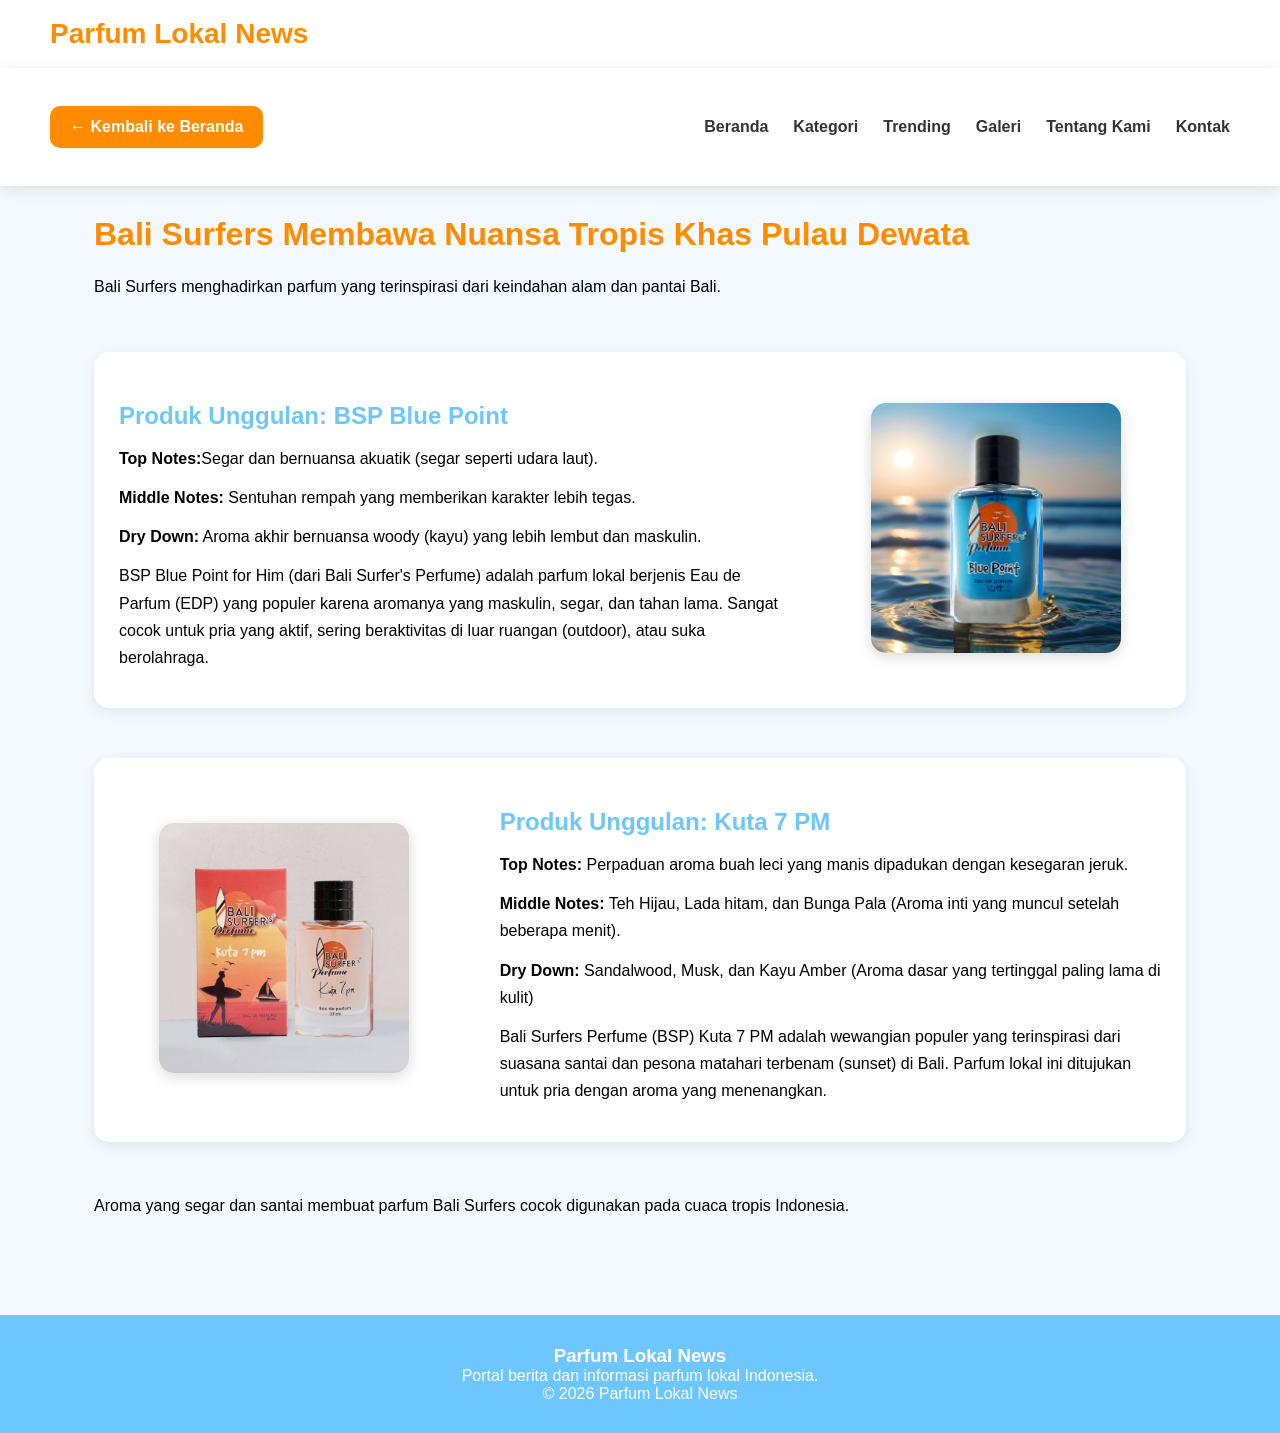
<file: balisurfers.html>
<!DOCTYPE html>
<html lang="id">

<head>
    <meta charset="UTF-8">
    <title>Bali Surfers</title>
    <link rel="stylesheet" href="../style.css">
</head>

<body>

    <nav>
        <div class="logo">Parfum Lokal News</div>
    </nav>
    <nav>
        <a href="../index.html" class="back-btn">
            ← Kembali ke Beranda
        </a>
        <ul>
            <li><a href="../index.html">Beranda</a></li>
            <li><a href="../kategori.html">Kategori</a></li>
            <li><a href="../trending.html">Trending</a></li>
            <li><a href="../galeri.html">Galeri</a></li>
            <li><a href="../tentangkami.html">Tentang Kami</a></li>
            <li><a href="../kontak.html">Kontak</a></li>
        </ul>
    </nav>
    <div class="container">

        <h1 class="page-title">
            Bali Surfers Membawa Nuansa Tropis Khas Pulau Dewata
        </h1>


        <p>
            Bali Surfers menghadirkan parfum yang terinspirasi dari keindahan alam dan pantai Bali.
        </p>

        <div class="produk">

            <div class="produk-text">
                <h2>Produk Unggulan: BSP Blue Point</h2>

                <p><b>Top Notes:</b>Segar dan bernuansa akuatik (segar seperti udara laut).</p>

                <p><b>Middle Notes:</b> Sentuhan rempah yang memberikan karakter lebih tegas.</p>

                <p><b>Dry Down:</b> Aroma akhir bernuansa woody (kayu) yang lebih lembut dan maskulin.</p>

                <p>
                    BSP Blue Point for Him (dari Bali Surfer's Perfume) adalah parfum lokal berjenis Eau de Parfum (EDP)
                    yang populer karena aromanya yang maskulin, segar, dan tahan lama. Sangat cocok untuk pria yang
                    aktif, sering beraktivitas di luar ruangan (outdoor), atau suka berolahraga.
                </p>
            </div>

            <div class="produk-image">
                <img src="bsp blue point for him.jpg" alt="">
            </div>

        </div>

        <div class="produk reverse">

            <div class="produk-text">
                <h2>Produk Unggulan: Kuta 7 PM</h2>

                <p><b>Top Notes:</b> Perpaduan aroma buah leci yang manis dipadukan dengan kesegaran jeruk.</p>

                <p><b>Middle Notes:</b> Teh Hijau, Lada hitam, dan Bunga Pala (Aroma inti yang muncul setelah beberapa
                    menit).</p>

                <p><b>Dry Down:</b> Sandalwood, Musk, dan Kayu Amber (Aroma dasar yang tertinggal paling lama di kulit)
                </p>

                <p>
                    Bali Surfers Perfume (BSP) Kuta 7 PM adalah wewangian populer yang terinspirasi dari suasana santai
                    dan pesona matahari terbenam (sunset) di Bali. Parfum lokal ini ditujukan untuk pria dengan aroma
                    yang menenangkan.
                </p>
            </div>

            <div class="produk-image">
                <img src="Mist- Bali Surfers Perfume - Kuta 7 Pm 37 Ml Eau De Parfum.jpg" alt="">
            </div>

        </div>

        <p>
            Aroma yang segar dan santai membuat parfum Bali Surfers cocok digunakan pada cuaca tropis Indonesia.
        </p>

    </div>
    <footer>
        <h3>Parfum Lokal News</h3>

        <p>
            Portal berita dan informasi parfum lokal Indonesia.
        </p>

        <p>
            © 2026 Parfum Lokal News
        </p>
    </footer>
</body>

</html>
</file>
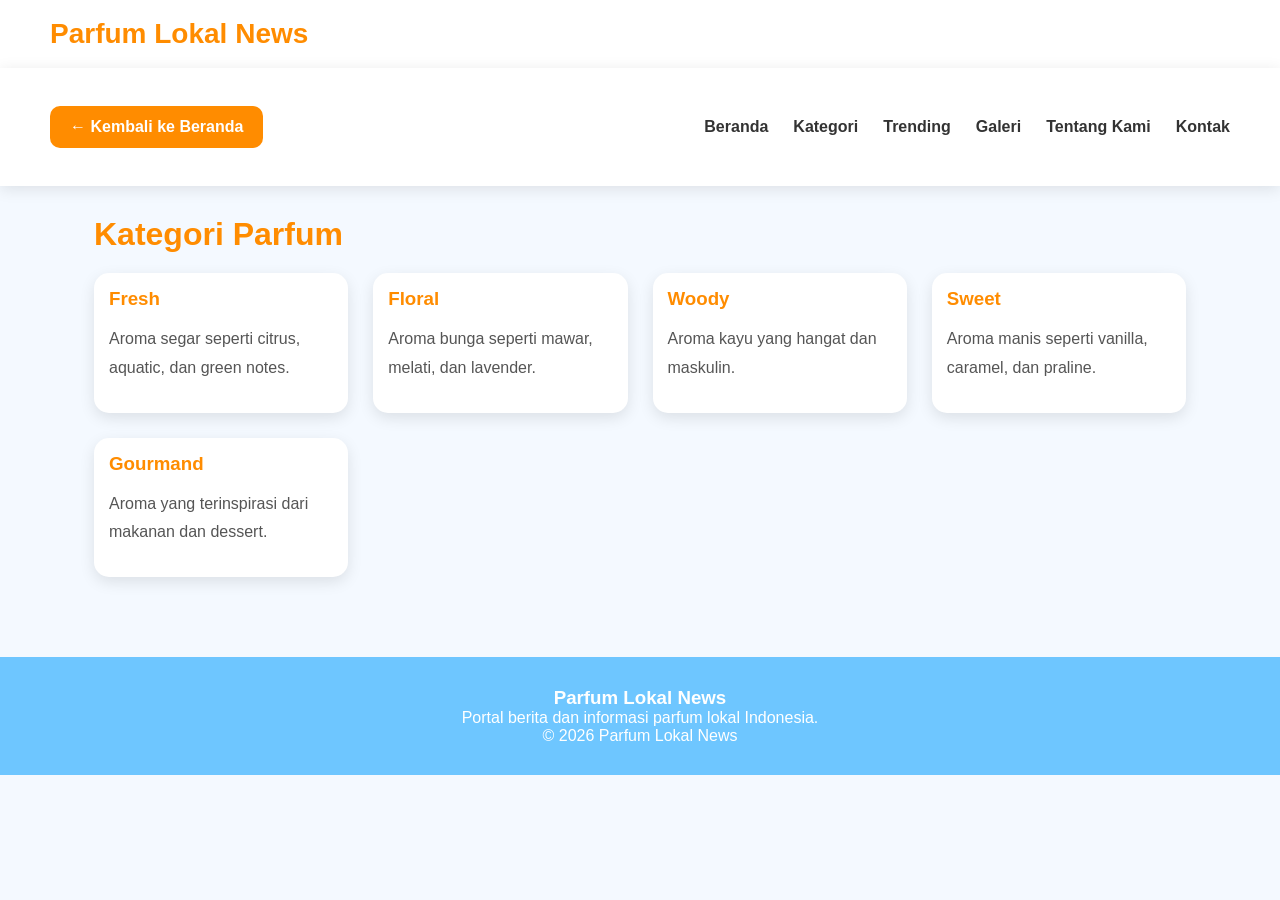
<file: kategori.html>
<!DOCTYPE html>
<html lang="id">
<head>
<meta charset="UTF-8">
<title>Kategori Parfum</title>
<link rel="stylesheet" href="style.css">
</head>
<body>

<nav>
<div class="logo">Parfum Lokal News</div>
</nav>
<nav>
    <a href="index.html" class="back-btn">
← Kembali ke Beranda
</a>
    <ul>
        <li><a href="index.html">Beranda</a></li>
        <li><a href="kategori.html">Kategori</a></li>
        <li><a href="trending.html">Trending</a></li>
        <li><a href="galeri.html">Galeri</a></li>
        <li><a href="tentangkami.html">Tentang Kami</a></li>
        <li><a href="kontak.html">Kontak</a></li>
    </ul>
</nav>
<div class="container">

<h1 class="page-title">Kategori Parfum</h1>

<div class="cards">

<div class="card">
<div class="content">
<h3>Fresh</h3>
<p>Aroma segar seperti citrus, aquatic, dan green notes.</p>
</div>
</div>

<div class="card">
<div class="content">
<h3>Floral</h3>
<p>Aroma bunga seperti mawar, melati, dan lavender.</p>
</div>
</div>

<div class="card">
<div class="content">
<h3>Woody</h3>
<p>Aroma kayu yang hangat dan maskulin.</p>
</div>
</div>

<div class="card">
<div class="content">
<h3>Sweet</h3>
<p>Aroma manis seperti vanilla, caramel, dan praline.</p>
</div>
</div>

<div class="card">
<div class="content">
<h3>Gourmand</h3>
<p>Aroma yang terinspirasi dari makanan dan dessert.</p>
</div>
</div>

</div>

</div>
</body>
<footer>
    <h3>Parfum Lokal News</h3>

    <p>
        Portal berita dan informasi parfum lokal Indonesia.
    </p>

    <p>
        © 2026 Parfum Lokal News
    </p>
</footer>
</html>
</file>
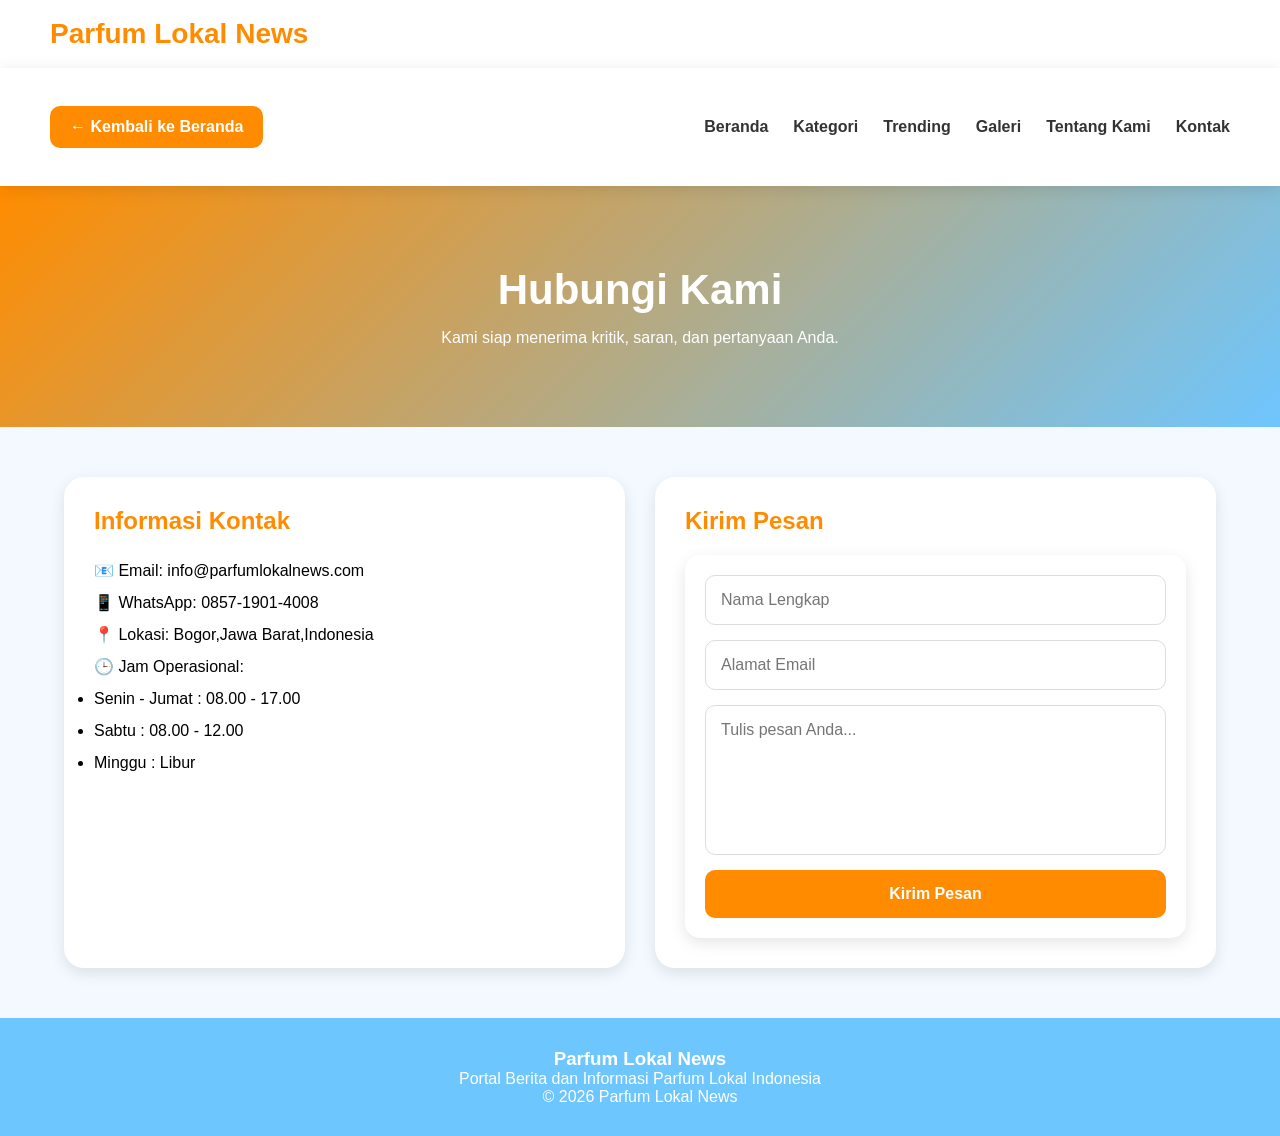
<file: kontak.html>
<!DOCTYPE html>
<html lang="id">
<head>
<meta charset="UTF-8">
<meta name="viewport" content="width=device-width, initial-scale=1.0">
<title>Kontak</title>
<link rel="stylesheet" href="style.css">
</head>
<body>

<nav>
<div class="logo">Parfum Lokal News</div>
</nav>
<nav>
    <a href="index.html" class="back-btn">
← Kembali ke Beranda
</a>
    <ul>
        <li><a href="index.html">Beranda</a></li>
        <li><a href="kategori.html">Kategori</a></li>
        <li><a href="trending.html">Trending</a></li>
        <li><a href="galeri.html">Galeri</a></li>
        <li><a href="tentangkami.html">Tentang Kami</a></li>
        <li><a href="kontak.html">Kontak</a></li>
    </ul>
</nav>

<section class="hero">
    <h1>Hubungi Kami</h1>
    <p>Kami siap menerima kritik, saran, dan pertanyaan Anda.</p>
</section>

<div class="contact-container">

    <div class="contact-info">

        <h2>Informasi Kontak</h2>

        <p>📧 Email: info@parfumlokalnews.com</p>

        <p>📱 WhatsApp: 0857-1901-4008</p>

        <p>📍 Lokasi: Bogor,Jawa Barat,Indonesia</p>

        <p>🕒 Jam Operasional:</p>

        <ul>
            <li>Senin - Jumat : 08.00 - 17.00</li>
            <li>Sabtu : 08.00 - 12.00</li>
            <li>Minggu : Libur</li>
        </ul>

    </div>

    <div class="contact-form">

        <h2>Kirim Pesan</h2>

        <form id="contactForm">

            <input type="text"
            placeholder="Nama Lengkap"
            required>

            <input type="email"
            placeholder="Alamat Email"
            required>

            <textarea
            placeholder="Tulis pesan Anda..."
            required></textarea>

            <button type="submit">
                Kirim Pesan
            </button>

        </form>

    </div>

</div>

<footer>

<h3>Parfum Lokal News</h3>

<p>
Portal Berita dan Informasi Parfum Lokal Indonesia
</p>

<p>
© 2026 Parfum Lokal News
</p>

</footer>

<script>

document.getElementById("contactForm")
.addEventListener("submit", function(e){

e.preventDefault();

alert(
"Terima kasih! Pesan Anda berhasil dikirim."
);

this.reset();

});

</script>

</body>
</html>
</file>
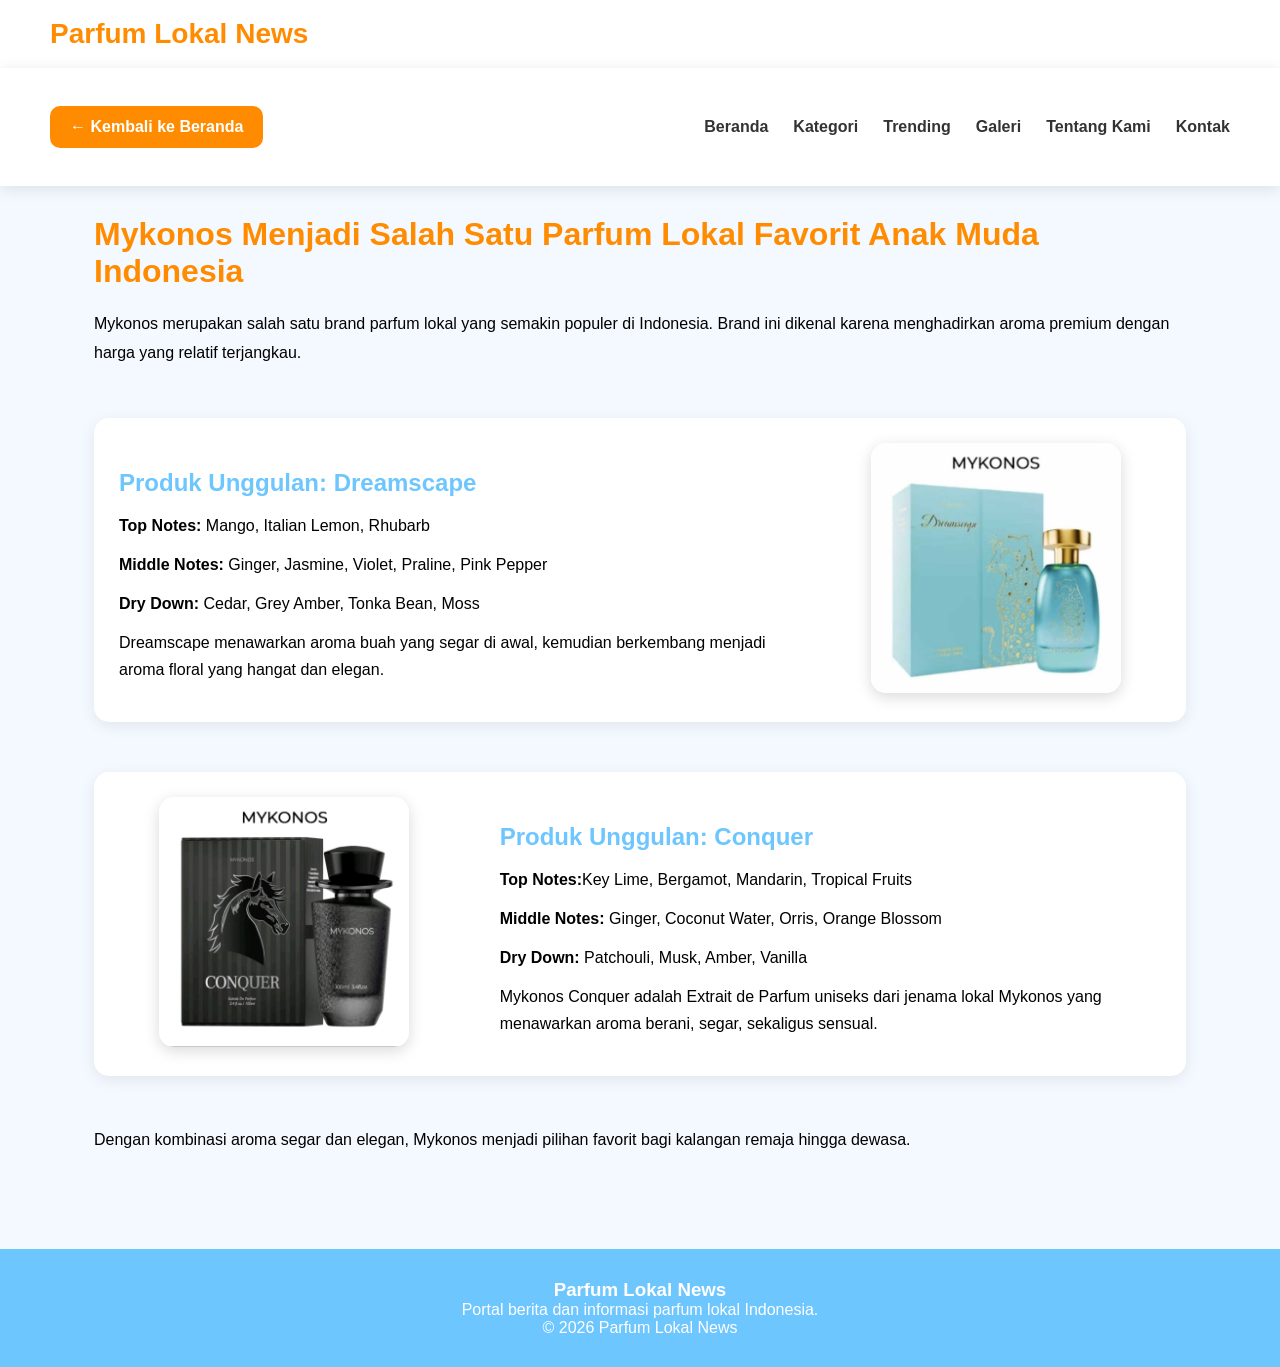
<file: mykonos.html>
<!DOCTYPE html>
<html lang="id">

<head>
    <meta charset="UTF-8">
    <meta name="viewport" content="width=device-width, initial-scale=1.0">
    <title>Mykonos</title>
    <link rel="stylesheet" href="../style.css">
</head>

<body>

    <nav>
        <div class="logo">Parfum Lokal News</div>
    </nav>
    <nav>
        <a href="../index.html" class="back-btn">
            ← Kembali ke Beranda
        </a>

        <ul>
            <li><a href="../index.html">Beranda</a></li>
            <li><a href="../kategori.html">Kategori</a></li>
            <li><a href="../trending.html">Trending</a></li>
            <li><a href="../galeri.html">Galeri</a></li>
            <li><a href="../tentangkami.html">Tentang Kami</a></li>
            <li><a href="../kontak.html">Kontak</a></li>
        </ul>
    </nav>
    <div class="container">

        <h1 class="page-title">
            Mykonos Menjadi Salah Satu Parfum Lokal Favorit Anak Muda Indonesia
        </h1>



        <p>
            Mykonos merupakan salah satu brand parfum lokal yang semakin populer di Indonesia.
            Brand ini dikenal karena menghadirkan aroma premium dengan harga yang relatif terjangkau.
        </p>

        <div class="produk">

            <div class="produk-text">
                <h2>Produk Unggulan: Dreamscape</h2>

                <p><b>Top Notes:</b> Mango, Italian Lemon, Rhubarb</p>

                <p><b>Middle Notes:</b> Ginger, Jasmine, Violet, Praline, Pink Pepper</p>

                <p><b>Dry Down:</b> Cedar, Grey Amber, Tonka Bean, Moss</p>

                <p>
                    Dreamscape menawarkan aroma buah yang segar di awal,
                    kemudian berkembang menjadi aroma floral yang hangat dan elegan.
                </p>
            </div>

            <div class="produk-image">
                <img src="mkonos dreamscape.jpg" alt="Dreamscape">
            </div>

        </div>
        <div class="produk reverse">

            <div class="produk-text">
                <h2>Produk Unggulan: Conquer</h2>

                <p><b>Top Notes:</b>Key Lime, Bergamot, Mandarin, Tropical Fruits</p>

                <p><b>Middle Notes:</b> Ginger, Coconut Water, Orris, Orange Blossom</p>

                <p><b>Dry Down:</b> Patchouli, Musk, Amber, Vanilla</p>

                <p>
                    Mykonos Conquer adalah Extrait de Parfum uniseks dari jenama lokal Mykonos yang menawarkan aroma
                    berani, segar, sekaligus sensual. 
                </p>
            </div>

            <div class="produk-image">
                <img src="mykonos conquer.jpg" alt="">
            </div>

        </div>

        <p>
            Dengan kombinasi aroma segar dan elegan, Mykonos menjadi pilihan favorit bagi kalangan remaja hingga dewasa.
        </p>

    </div>
    <footer>
        <h3>Parfum Lokal News</h3>

        <p>
            Portal berita dan informasi parfum lokal Indonesia.
        </p>

        <p>
            © 2026 Parfum Lokal News
        </p>
    </footer>
</body>

</html>
</file>
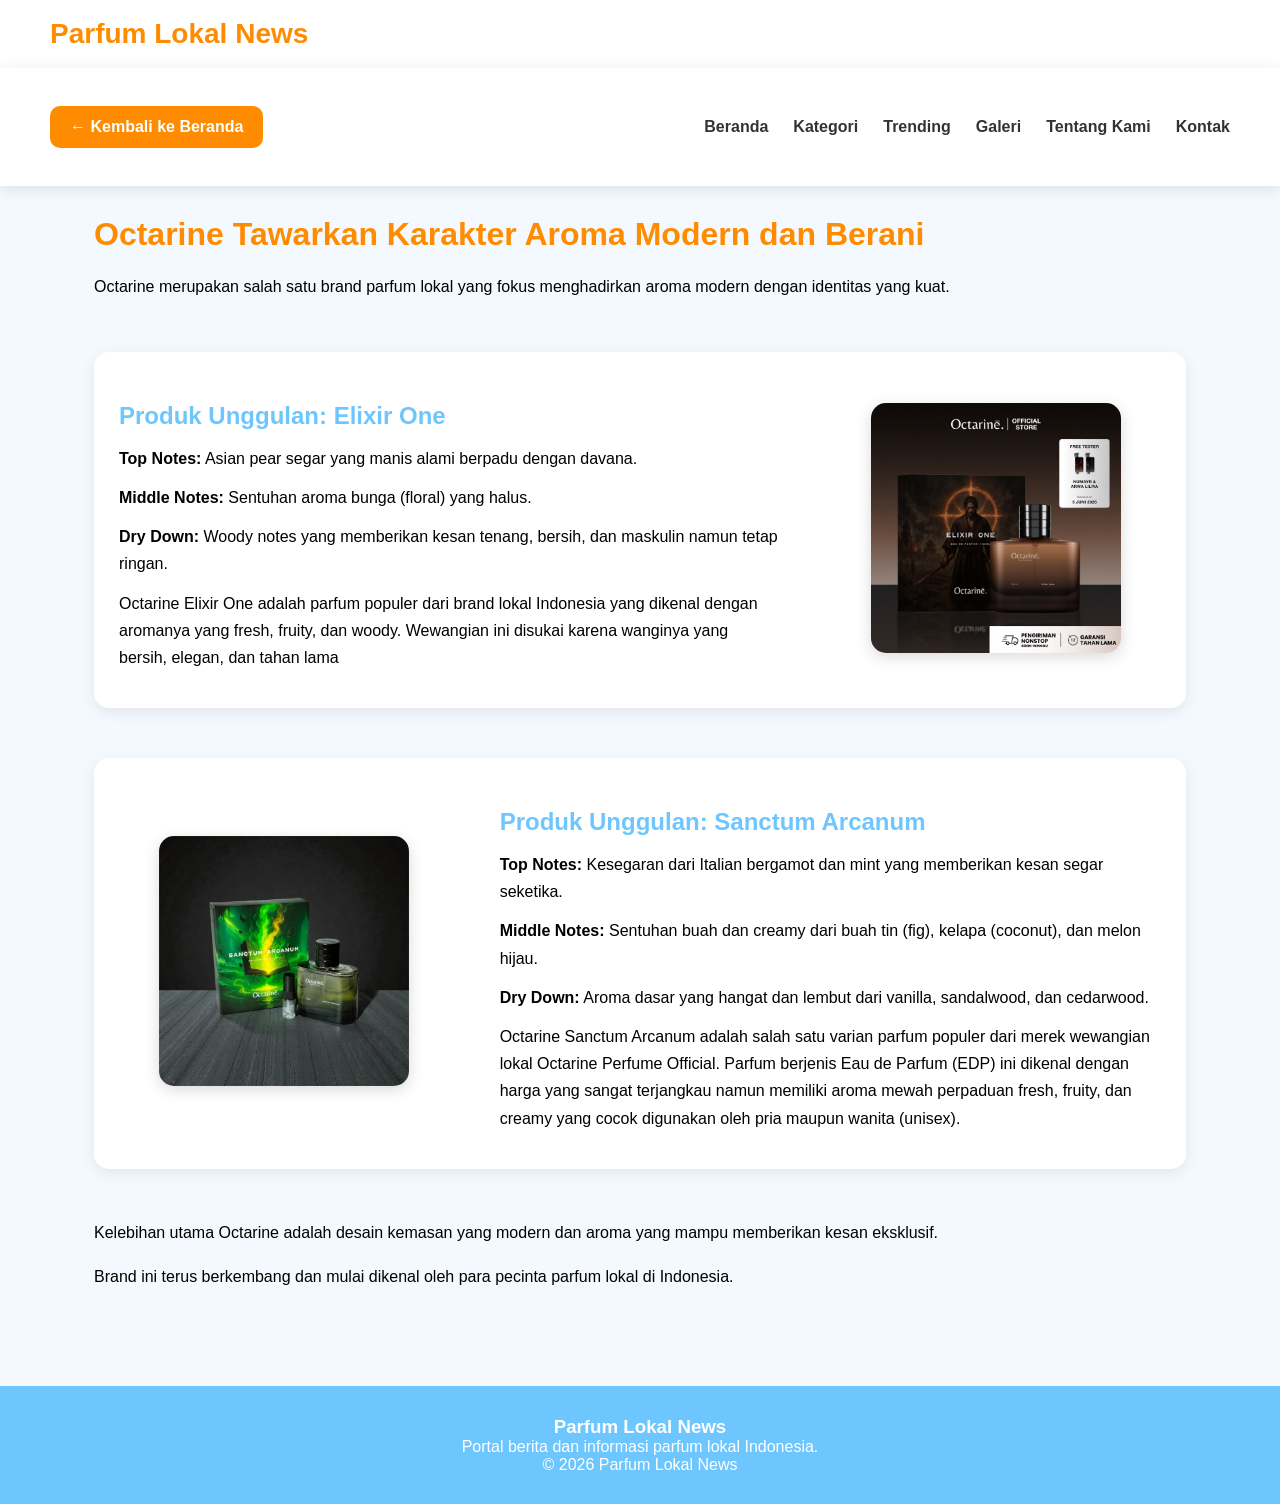
<file: octarine.html>
<!DOCTYPE html>
<html lang="id">

<head>
    <meta charset="UTF-8">
    <title>Octarine</title>
    <link rel="stylesheet" href="../style.css">
</head>

<body>

    <nav>
        <div class="logo">Parfum Lokal News</div>
    </nav>
    <nav>
        <a href="../index.html" class="back-btn">
            ← Kembali ke Beranda
        </a>

        <ul>
            <li><a href="../index.html">Beranda</a></li>
            <li><a href="../kategori.html">Kategori</a></li>
            <li><a href="../trending.html">Trending</a></li>
            <li><a href="../galeri.html">Galeri</a></li>
            <li><a href="../tentangkami.html">Tentang Kami</a></li>
            <li><a href="../kontak.html">Kontak</a></li>
        </ul>
    </nav>
    <div class="container">

        <h1 class="page-title">
            Octarine Tawarkan Karakter Aroma Modern dan Berani
        </h1>



        <p>
            Octarine merupakan salah satu brand parfum lokal yang fokus menghadirkan aroma modern dengan identitas yang
            kuat.
        </p>

        <div class="produk">

            <div class="produk-text">
                <h2>Produk Unggulan: Elixir One</h2>

                <p><b>Top Notes:</b> Asian pear segar yang manis alami berpadu dengan davana.</p>

                <p><b>Middle Notes:</b> Sentuhan aroma bunga (floral) yang halus.</p>

                <p><b>Dry Down:</b> Woody notes yang memberikan kesan tenang, bersih, dan maskulin namun tetap ringan.
                </p>

                <p>
                    Octarine Elixir One adalah parfum populer dari brand lokal Indonesia yang dikenal dengan aromanya
                    yang fresh, fruity, dan woody. Wewangian ini disukai karena wanginya yang bersih, elegan, dan tahan
                    lama
                </p>
            </div>

            <div class="produk-image">
                <img src="Octarine - Elixir One Aroma Fresh Fruity Woody _ Parfum Perfume Minyak Wangi Pria Wanita Tahan Lama.jpg"
                    alt="">
            </div>

        </div>

        <div class="produk reverse">

            <div class="produk-text">
                <h2>Produk Unggulan: Sanctum Arcanum</h2>

                <p><b>Top Notes:</b> Kesegaran dari Italian bergamot dan mint yang memberikan kesan segar seketika.</p>

                <p><b>Middle Notes:</b> Sentuhan buah dan creamy dari buah tin (fig), kelapa (coconut), dan melon hijau.
                </p>

                <p><b>Dry Down:</b> Aroma dasar yang hangat dan lembut dari vanilla, sandalwood, dan cedarwood.</p>

                <p>
                    Octarine Sanctum Arcanum adalah salah satu varian parfum populer dari merek wewangian lokal Octarine
                    Perfume Official. Parfum berjenis Eau de Parfum (EDP) ini dikenal dengan harga yang sangat
                    terjangkau namun memiliki aroma mewah perpaduan fresh, fruity, dan creamy yang cocok digunakan oleh
                    pria maupun wanita (unisex).
                </p>
            </div>

            <div class="produk-image">
                <img src="Decant Parfume Octarine Varian Sanctum Arcanum.jpg" alt="">
            </div>

        </div>

        <p>
            Kelebihan utama Octarine adalah desain kemasan yang modern dan aroma yang mampu memberikan kesan eksklusif.
        </p>

        <p>
            Brand ini terus berkembang dan mulai dikenal oleh para pecinta parfum lokal di Indonesia.
        </p>

    </div>
    <footer>
        <h3>Parfum Lokal News</h3>

        <p>
            Portal berita dan informasi parfum lokal Indonesia.
        </p>

        <p>
            © 2026 Parfum Lokal News
        </p>
    </footer>
</body>

</html>
</file>
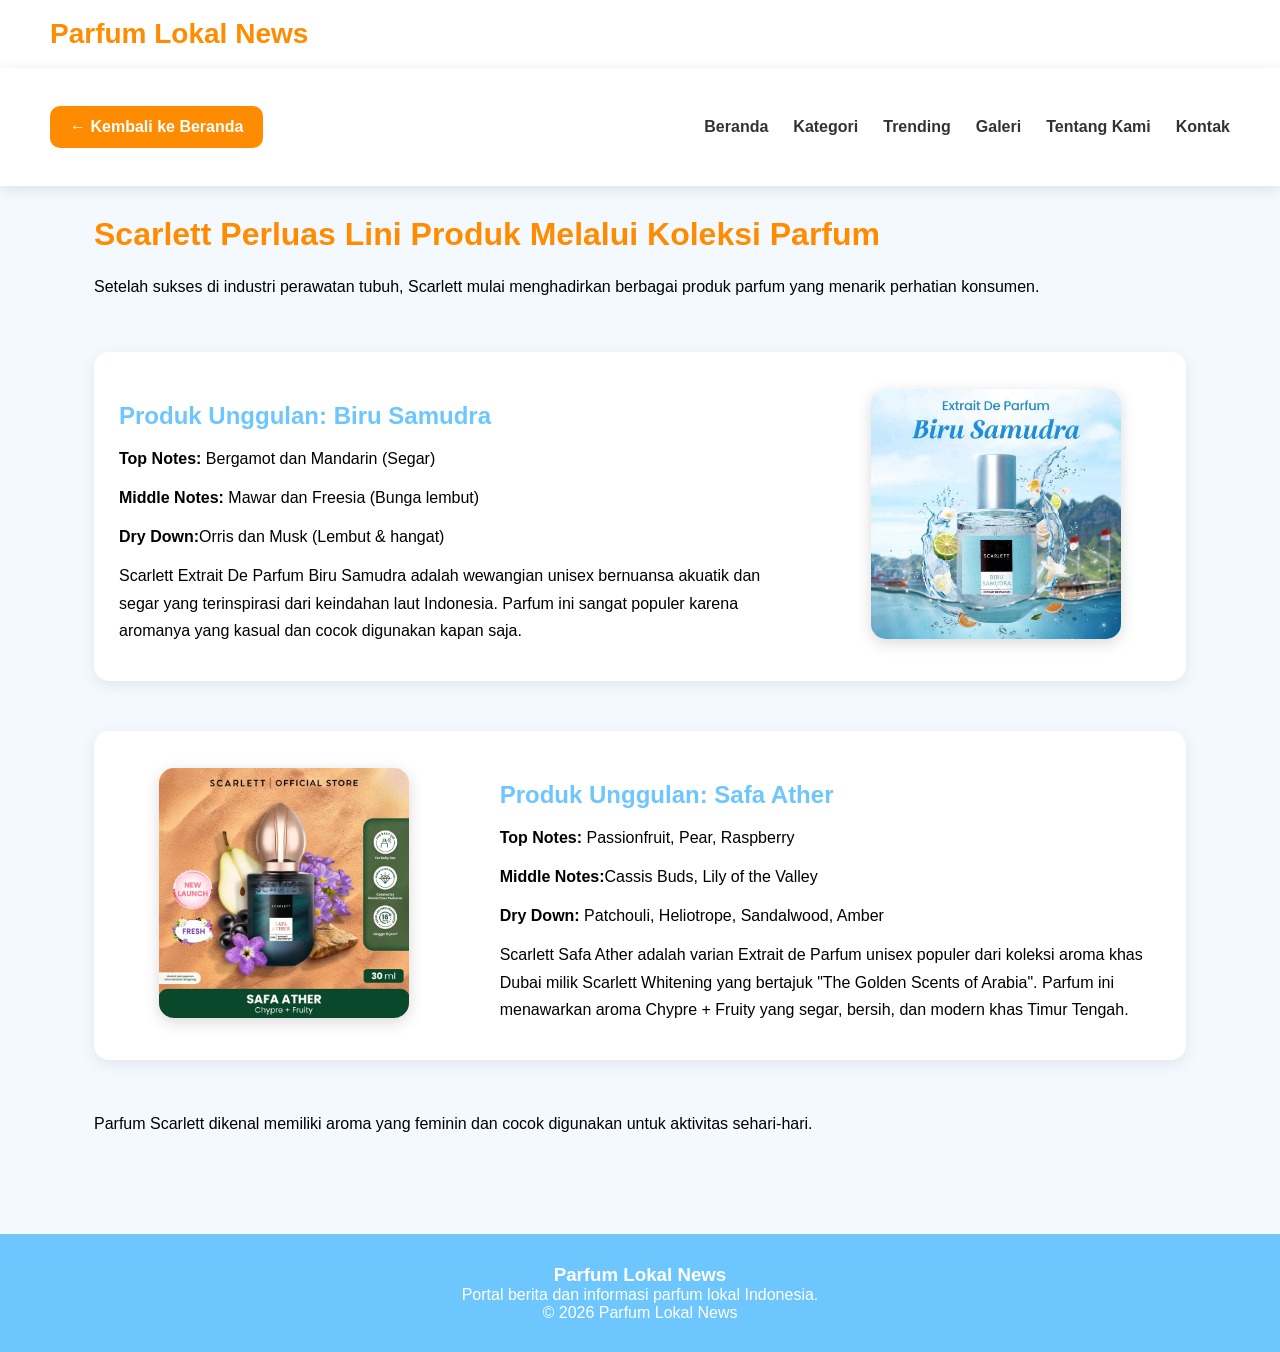
<file: scarlett.html>
<!DOCTYPE html>
<html lang="id">

<head>
    <meta charset="UTF-8">
    <title>Scarlett</title>
    <link rel="stylesheet" href="../style.css">
</head>

<body>

    <nav>
        <div class="logo">Parfum Lokal News</div>
    </nav>
    <nav>
        <a href="../index.html" class="back-btn">
            ← Kembali ke Beranda
        </a>

        <ul>
            <li><a href="../index.html">Beranda</a></li>
            <li><a href="../kategori.html">Kategori</a></li>
            <li><a href="../trending.html">Trending</a></li>
            <li><a href="../galeri.html">Galeri</a></li>
            <li><a href="../tentangkami.html">Tentang Kami</a></li>
            <li><a href="../kontak.html">Kontak</a></li>
        </ul>
    </nav>
    <div class="container">

        <h1 class="page-title">
            Scarlett Perluas Lini Produk Melalui Koleksi Parfum
        </h1>


        <p>
            Setelah sukses di industri perawatan tubuh, Scarlett mulai menghadirkan berbagai produk parfum yang menarik
            perhatian konsumen.
        </p>

        <div class="produk">

            <div class="produk-text">
                <h2>Produk Unggulan: Biru Samudra</h2>

                <p><b>Top Notes:</b> Bergamot dan Mandarin (Segar)</p>

                <p><b>Middle Notes:</b> Mawar dan Freesia (Bunga lembut)</p>

                <p><b>Dry Down:</b>Orris dan Musk (Lembut & hangat) </p>

                <p>
                    Scarlett Extrait De Parfum Biru Samudra adalah wewangian unisex bernuansa akuatik dan segar yang
                    terinspirasi dari keindahan laut Indonesia. Parfum ini sangat populer karena aromanya yang kasual
                    dan cocok digunakan kapan saja.
                </p>
            </div>

            <div class="produk-image">
                <img src="scarlett biru samudra.jpg" alt="">
            </div>

        </div>

        <div class="produk reverse">

            <div class="produk-text">
                <h2>Produk Unggulan: Safa Ather</h2>

                <p><b>Top Notes:</b> Passionfruit, Pear, Raspberry</p>

                <p><b>Middle Notes:</b>Cassis Buds, Lily of the Valley</p>

                <p><b>Dry Down:</b> Patchouli, Heliotrope, Sandalwood, Amber</p>

                <p>
                    Scarlett Safa Ather adalah varian Extrait de Parfum unisex populer dari koleksi aroma khas Dubai
                    milik Scarlett Whitening yang bertajuk "The Golden Scents of Arabia". Parfum ini menawarkan aroma
                    Chypre + Fruity yang segar, bersih, dan modern khas Timur Tengah.
                </p>
            </div>

            <div class="produk-image">
                <img src="scarlett safa ather.jpg" alt="">
            </div>

        </div>

        <p>
            Parfum Scarlett dikenal memiliki aroma yang feminin dan cocok digunakan untuk aktivitas sehari-hari.
        </p>

    </div>
    <footer>
        <h3>Parfum Lokal News</h3>

        <p>
            Portal berita dan informasi parfum lokal Indonesia.
        </p>

        <p>
            © 2026 Parfum Lokal News
        </p>
    </footer>
</body>

</html>
</file>
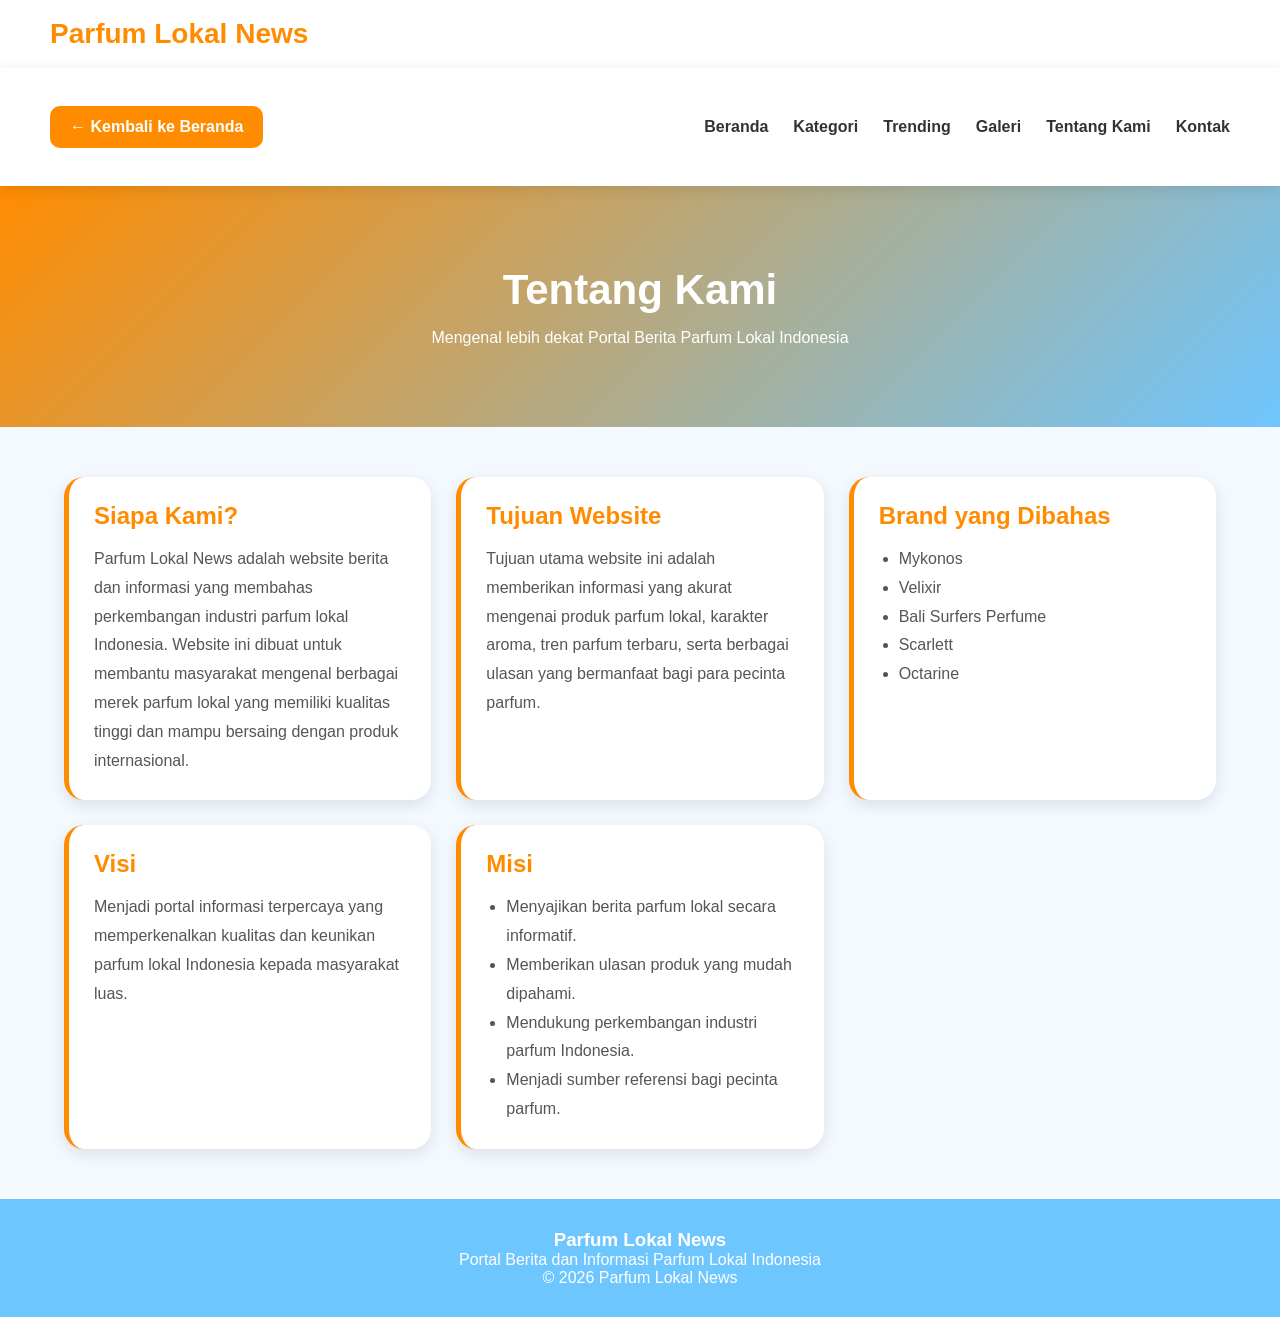
<file: tentangkami.html>
<!DOCTYPE html>
<html lang="id">
<head>
<meta charset="UTF-8">
<meta name="viewport" content="width=device-width, initial-scale=1.0">
<title>Tentang Kami</title>
<link rel="stylesheet" href="style.css">
</head>
<body>

<nav>
<div class="logo">Parfum Lokal News</div>
</nav>
<nav>
    <a href="index.html" class="back-btn">
← Kembali ke Beranda
</a>
    <ul>
        <li><a href="index.html">Beranda</a></li>
        <li><a href="kategori.html">Kategori</a></li>
        <li><a href="trending.html">Trending</a></li>
        <li><a href="galeri.html">Galeri</a></li>
        <li><a href="tentangkami.html">Tentang Kami</a></li>
        <li><a href="kontak.html">Kontak</a></li>
    </ul>
</nav>

<section class="hero">
    <h1>Tentang Kami</h1>
    <p>Mengenal lebih dekat Portal Berita Parfum Lokal Indonesia</p>
</section>

<div class="about-container">

    <div class="about-card">
        <h2>Siapa Kami?</h2>

        <p>
            Parfum Lokal News adalah website berita dan informasi yang
            membahas perkembangan industri parfum lokal Indonesia.
            Website ini dibuat untuk membantu masyarakat mengenal berbagai
            merek parfum lokal yang memiliki kualitas tinggi dan mampu
            bersaing dengan produk internasional.
        </p>
    </div>

    <div class="about-card">
        <h2>Tujuan Website</h2>

        <p>
            Tujuan utama website ini adalah memberikan informasi yang
            akurat mengenai produk parfum lokal, karakter aroma,
            tren parfum terbaru, serta berbagai ulasan yang bermanfaat
            bagi para pecinta parfum.
        </p>
    </div>

    <div class="about-card">
        <h2>Brand yang Dibahas</h2>

        <ul>
            <li>Mykonos</li>
            <li>Velixir</li>
            <li>Bali Surfers Perfume</li>
            <li>Scarlett</li>
            <li>Octarine</li>
        </ul>
    </div>

    <div class="about-card">
        <h2>Visi</h2>

        <p>
            Menjadi portal informasi terpercaya yang memperkenalkan
            kualitas dan keunikan parfum lokal Indonesia kepada masyarakat luas.
        </p>
    </div>

    <div class="about-card">
        <h2>Misi</h2>

        <ul>
            <li>Menyajikan berita parfum lokal secara informatif.</li>
            <li>Memberikan ulasan produk yang mudah dipahami.</li>
            <li>Mendukung perkembangan industri parfum Indonesia.</li>
            <li>Menjadi sumber referensi bagi pecinta parfum.</li>
        </ul>
    </div>

</div>

<footer>
    <h3>Parfum Lokal News</h3>
    <p>Portal Berita dan Informasi Parfum Lokal Indonesia</p>
    <p>© 2026 Parfum Lokal News</p>
</footer>

</body>
</html>
</file>
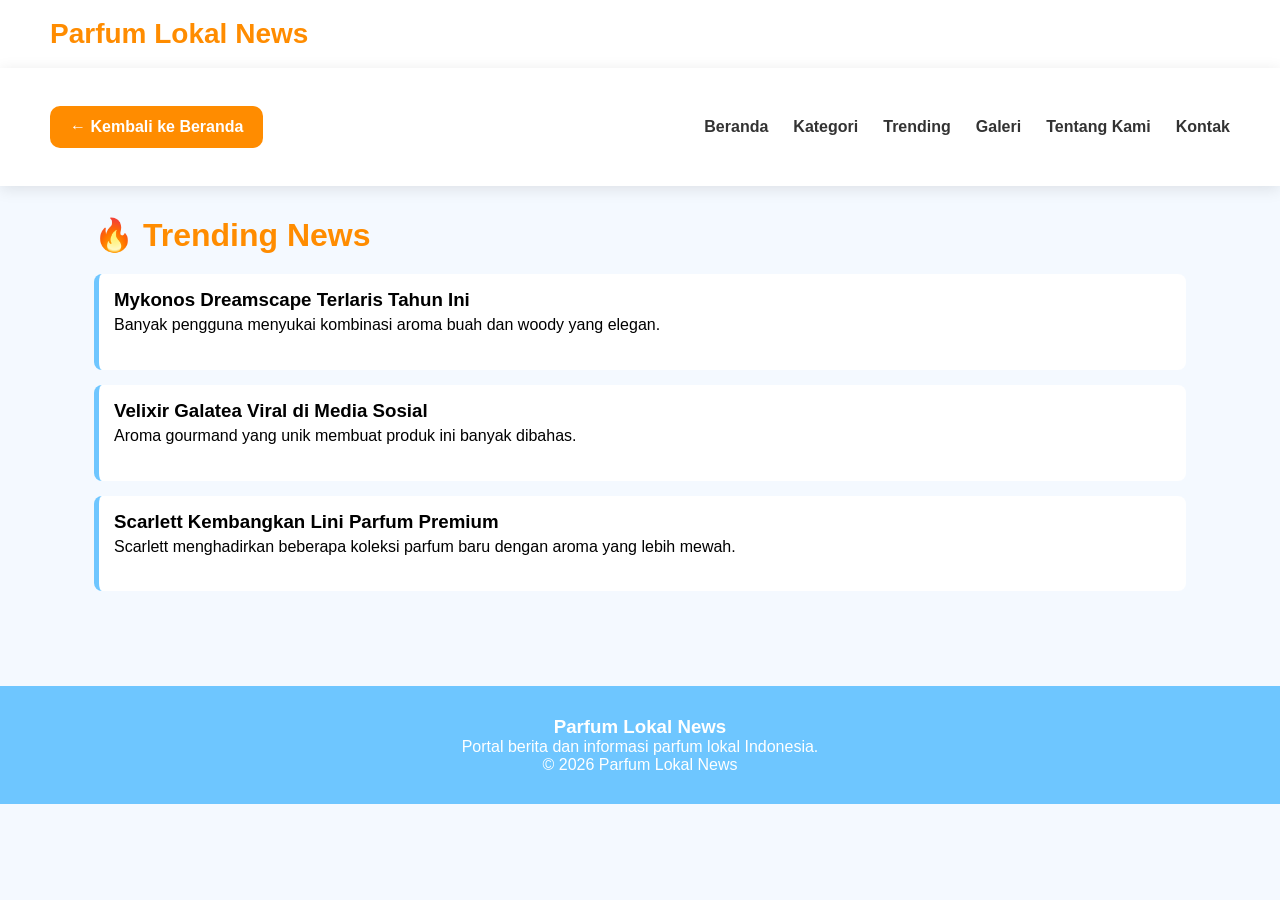
<file: trending.html>
<!DOCTYPE html>
<html lang="id">
<head>
<meta charset="UTF-8">
<title>Trending News</title>
<link rel="stylesheet" href="style.css">
</head>
<body>

<nav>
<div class="logo">Parfum Lokal News</div>
</nav>
<nav>
    <a href="index.html" class="back-btn">
← Kembali ke Beranda
</a>

    <ul>
        <li><a href="index.html">Beranda</a></li>
        <li><a href="kategori.html">Kategori</a></li>
        <li><a href="trending.html">Trending</a></li>
        <li><a href="galeri.html">Galeri</a></li>
        <li><a href="tentangkami.html">Tentang Kami</a></li>
        <li><a href="kontak.html">Kontak</a></li>
    </ul>
</nav>
<div class="container">

<h1 class="page-title">🔥 Trending News</h1>

<div class="highlight-box">
<h3>Mykonos Dreamscape Terlaris Tahun Ini</h3>
<p>Banyak pengguna menyukai kombinasi aroma buah dan woody yang elegan.</p>
</div>

<div class="highlight-box">
<h3>Velixir Galatea Viral di Media Sosial</h3>
<p>Aroma gourmand yang unik membuat produk ini banyak dibahas.</p>
</div>

<div class="highlight-box">
<h3>Scarlett Kembangkan Lini Parfum Premium</h3>
<p>Scarlett menghadirkan beberapa koleksi parfum baru dengan aroma yang lebih mewah.</p>
</div>

</div>
<footer>
    <h3>Parfum Lokal News</h3>

    <p>
        Portal berita dan informasi parfum lokal Indonesia.
    </p>

    <p>
        © 2026 Parfum Lokal News
    </p>
</footer>
</body>

</html>
</file>
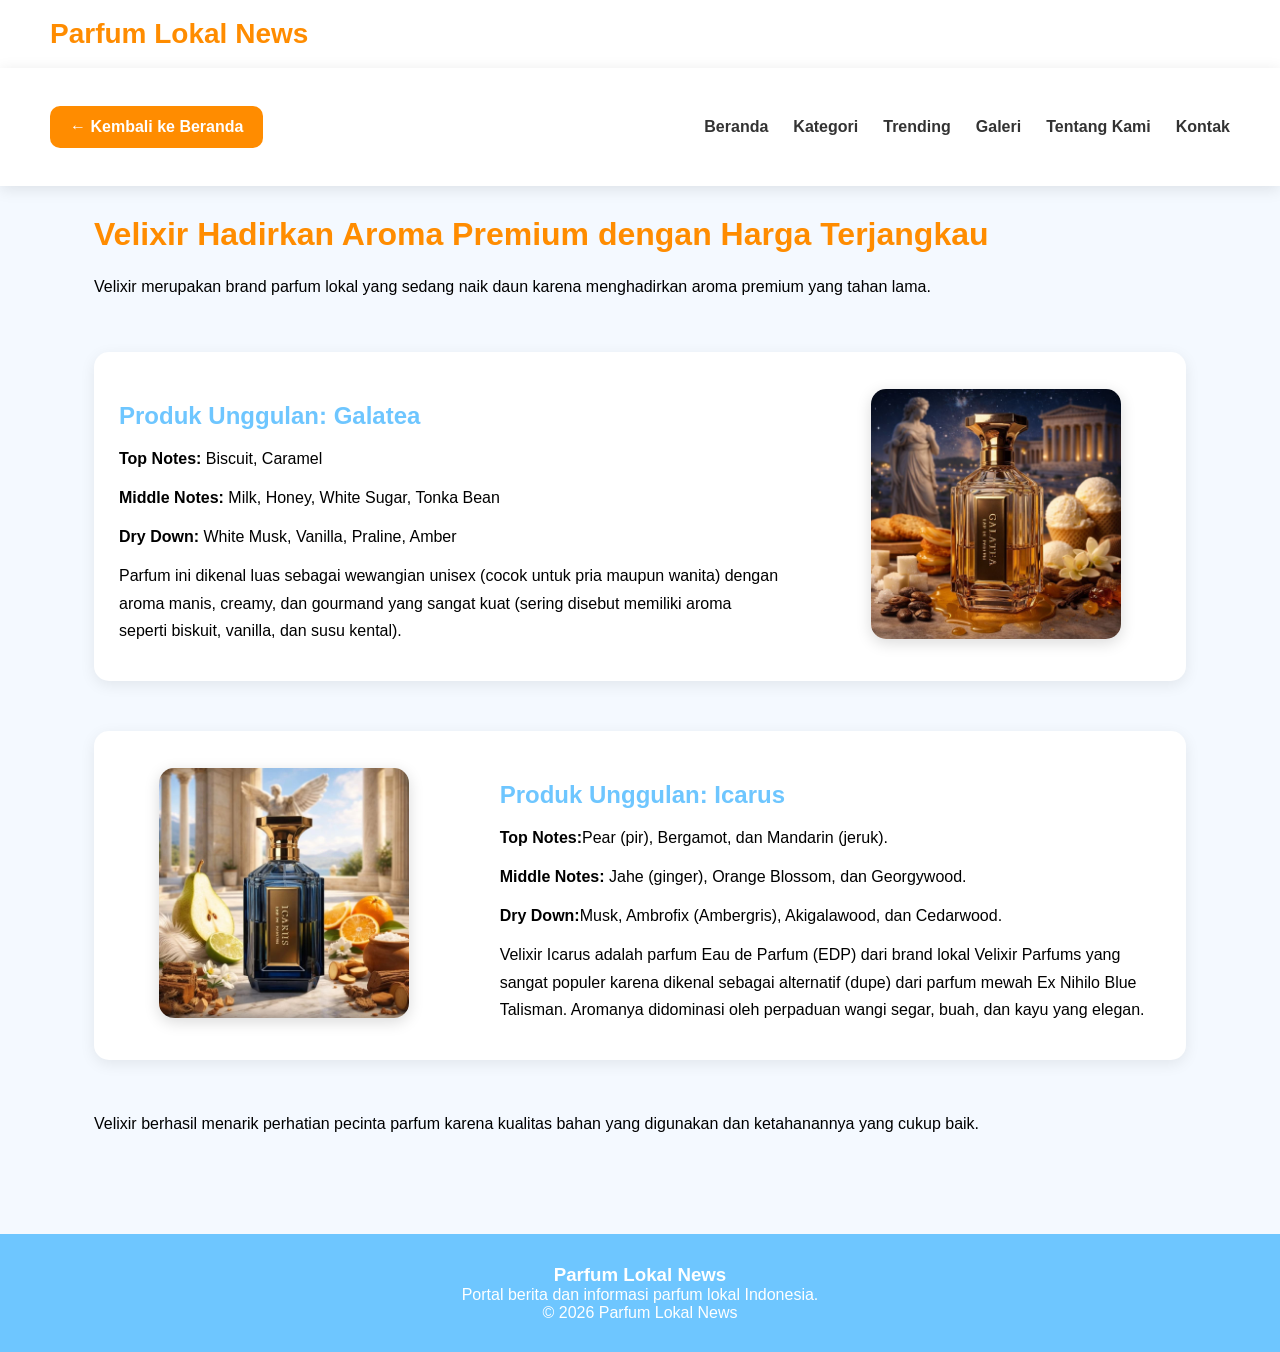
<file: velixir.html>
<!DOCTYPE html>
<html lang="id">

<head>
    <meta charset="UTF-8">
    <title>Velixir</title>
    <link rel="stylesheet" href="../style.css">
</head>

<body>

    <nav>
        <div class="logo">Parfum Lokal News</div>
    </nav>
    <nav>
        <a href="../index.html" class="back-btn">
            ← Kembali ke Beranda
        </a>

        <ul>
            <li><a href="../index.html">Beranda</a></li>
            <li><a href="../kategori.html">Kategori</a></li>
            <li><a href="../trending.html">Trending</a></li>
            <li><a href="../galeri.html">Galeri</a></li>
            <li><a href="../tentangkami.html">Tentang Kami</a></li>
            <li><a href="../kontak.html">Kontak</a></li>
        </ul>
    </nav>
    <div class="container">

        <h1 class="page-title">
            Velixir Hadirkan Aroma Premium dengan Harga Terjangkau
        </h1>


        <p>
            Velixir merupakan brand parfum lokal yang sedang naik daun karena menghadirkan aroma premium yang tahan
            lama.
        </p>

        <div class="produk">

            <div class="produk-text">
                <h2>Produk Unggulan: Galatea</h2>

                <p><b>Top Notes:</b> Biscuit, Caramel</p>

                <p><b>Middle Notes:</b> Milk, Honey, White Sugar, Tonka Bean</p>

                <p><b>Dry Down:</b> White Musk, Vanilla, Praline, Amber</p>

                <p>
                    Parfum ini dikenal luas sebagai wewangian unisex (cocok untuk pria maupun wanita) dengan aroma
                    manis, creamy, dan gourmand yang sangat kuat (sering disebut memiliki aroma seperti biskuit,
                    vanilla, dan susu kental).
                </p>
            </div>

            <div class="produk-image">
                <img src="velixir galatea.jpg" alt="">
            </div>

        </div>

        <div class="produk reverse">

            <div class="produk-text">
                <h2>Produk Unggulan: Icarus</h2>

                <p><b>Top Notes:</b>Pear (pir), Bergamot, dan Mandarin (jeruk).</p>

                <p><b>Middle Notes:</b> Jahe (ginger), Orange Blossom, dan Georgywood.</p>

                <p><b>Dry Down:</b>Musk, Ambrofix (Ambergris), Akigalawood, dan Cedarwood.</p>

                <p>
                    Velixir Icarus adalah parfum Eau de Parfum (EDP) dari brand lokal Velixir Parfums yang sangat
                    populer karena dikenal sebagai alternatif (dupe) dari parfum mewah Ex Nihilo Blue Talisman. Aromanya
                    didominasi oleh perpaduan wangi segar, buah, dan kayu yang elegan.
                </p>
            </div>

            <div class="produk-image">
                <img src="velixir icarus.jpg" alt="">
            </div>

        </div>
        <p>
            Velixir berhasil menarik perhatian pecinta parfum karena kualitas bahan yang digunakan dan ketahanannya yang
            cukup baik.
        </p>

    </div>
    <footer>
        <h3>Parfum Lokal News</h3>

        <p>
            Portal berita dan informasi parfum lokal Indonesia.
        </p>

        <p>
            © 2026 Parfum Lokal News
        </p>
    </footer>
</body>

</html>
</file>
<file: style.css>
*{
    margin:0;
    padding:0;
    box-sizing:border-box;
    font-family:Arial, sans-serif;
}

body{
    background:#f4f9ff;
}

nav{
    background:white;
    display:flex;
    justify-content:space-between;
    align-items:center;
    padding:18px 50px;
    box-shadow:0 3px 15px rgba(0,0,0,.1);
    position:sticky;
    top:0;
    z-index:1000;
}

.logo{
    font-size:28px;
    font-weight:bold;
    color:#ff8c00;
}

nav ul{
    display:flex;
    list-style:none;
    gap:25px;
}

nav a{
    text-decoration:none;
    color:#333;
    font-weight:bold;
    transition:.3s;
}

nav a:hover{
    color:#ff8c00;
}

.hero{
    background:linear-gradient(135deg,#ff8c00,#6ec6ff);
    color:white;
    text-align:center;
    padding:80px 20px;
}

.hero h1{
    font-size:42px;
    margin-bottom:15px;
}

.highlight{
    width:90%;
    margin:auto;
    padding:40px 0;
}

.highlight h2{
    color:#ff8c00;
    margin-bottom:20px;
}

.highlight-box{
    background:white;
    padding:15px;
    margin-bottom:15px;
    border-left:5px solid #6ec6ff;
    border-radius:8px;
}

.berita{
    width:90%;
    margin:auto;
    padding-bottom:50px;
}

.berita h2{
    margin-bottom:20px;
    color:#ff8c00;
}

.cards{
    display:grid;
    grid-template-columns:repeat(auto-fit,minmax(250px,1fr));
    gap:25px;
}

.card{
    background:white;
    border-radius:15px;
    overflow:hidden;
    box-shadow:0 5px 15px rgba(0,0,0,0.1);
    transition:0.3s;
}

.card:hover{
    transform:translateY(-8px);
}

.card img{
    width:100%;
    height:220px;
    object-fit:cover;
}

.card h3{
    padding:15px;
    color:#ff8c00;
}

.card p{
    padding:0 15px 15px;
    color:#555;
}

.cards a{
    text-decoration:none;
}

footer{
    background:#6ec6ff;
    color:white;
    text-align:center;
    padding:20px;
}
.container{
    width:90%;
    margin:auto;
    padding:30px;
}

.page-title{
    color:#ff8c00;
    margin-bottom:20px;
}

.artikel-img{
    width:100%;
    max-height:450px;
    object-fit:cover;
    border-radius:15px;
    margin-bottom:20px;
}

.container p{
    line-height:1.8;
    margin-bottom:15px;
}

.container h2{
    color:#6ec6ff;
    margin-top:25px;
    margin-bottom:10px;
}
form{
    background:white;
    padding:20px;
    border-radius:15px;
    box-shadow:0 5px 15px rgba(0,0,0,.1);
}

button{
    background:#ff8c00;
    color:white;
    border:none;
    padding:12px 20px;
    border-radius:8px;
    cursor:pointer;
}

button:hover{
    background:#ff7700;
}
.back-btn{
    display:inline-block;
    margin:20px 0;
    padding:12px 20px;
    background:#ff8c00;
    color:white;
    text-decoration:none;
    border-radius:10px;
    font-weight:bold;
}
footer{
    margin-top:50px;
    background:#6ec6ff;
    color:white;
    text-align:center;
    padding:30px;
}
.produk{
    display:flex;
    justify-content:space-between;
    align-items:center;
    gap:40px;
    margin:40px 0;
    padding:25px;
    background:white;
    border-radius:15px;
    box-shadow:0 4px 15px rgba(0,0,0,0.08);
}

.produk-text{
    flex:2;
}

.produk-image{
    flex:1;
    text-align:center;
}

.produk-image img{
    width:220px;
    height:220px;
    object-fit:cover;
    border-radius:15px;
    box-shadow:0 4px 15px rgba(0,0,0,0.15);
}

.produk h2{
    color:#6ec6ff;
    margin-bottom:15px;
}
.produk{
    display:flex;
    align-items:center;
    justify-content:space-between;
    gap:50px;
    margin:50px 0;
    padding:25px;
    background:white;
    border-radius:15px;
    box-shadow:0 4px 15px rgba(0,0,0,.08);
}

.produk.reverse{
    flex-direction:row-reverse;
}

.produk-text{
    flex:2;
}

.produk-text h2{
    color:#6ec6ff;
    margin-bottom:15px;
}

.produk-text p{
    margin-bottom:12px;
    line-height:1.7;
}

.produk-image{
    flex:1;
    text-align:center;
}

.produk-image img{
    width:250px;
    height:250px;
    object-fit:cover;
    border-radius:15px;
    transition:.3s;
}

.produk-image img:hover{
    transform:scale(1.05);
}

@media(max-width:768px){

.produk,
.produk.reverse{
    flex-direction:column;
}

.produk-image img{
    width:200px;
    height:200px;
}

}
.about-container{
    width:90%;
    margin:50px auto;
    display:grid;
    grid-template-columns:repeat(auto-fit,minmax(300px,1fr));
    gap:25px;
}

.about-card{
    background:white;
    padding:25px;
    border-radius:20px;
    box-shadow:0 5px 15px rgba(0,0,0,.1);
    border-left:5px solid #ff8c00;
    transition:.3s;
}

.about-card:hover{
    transform:translateY(-8px);
}

.about-card h2{
    color:#ff8c00;
    margin-bottom:15px;
}

.about-card p,
.about-card li{
    line-height:1.8;
    color:#555;
}

.about-card ul{
    padding-left:20px;
}
.contact-container{
    width:90%;
    margin:50px auto;
    display:grid;
    grid-template-columns:1fr 1fr;
    gap:30px;
}

.contact-info,
.contact-form{
    background:white;
    padding:30px;
    border-radius:20px;
    box-shadow:0 5px 15px rgba(0,0,0,.1);
}

.contact-info h2,
.contact-form h2{
    color:#ff8c00;
    margin-bottom:20px;
}

.contact-info p,
.contact-info li{
    line-height:2;
}

.contact-form form{
    display:flex;
    flex-direction:column;
    gap:15px;
}

.contact-form input,
.contact-form textarea{
    padding:15px;
    border:1px solid #ddd;
    border-radius:10px;
    font-size:16px;
}

.contact-form textarea{
    height:150px;
    resize:none;
}

.contact-form button{
    background:#ff8c00;
    color:white;
    border:none;
    padding:15px;
    border-radius:10px;
    cursor:pointer;
    font-size:16px;
    font-weight:bold;
}

.contact-form button:hover{
    background:#ff7700;
}

@media(max-width:768px){

.contact-container{
    grid-template-columns:1fr;
}

}
.review-section{
    width:90%;
    margin:50px auto;
}

.review-section h2{
    color:#ff8c00;
    margin-bottom:25px;
}

.review-grid{
    display:grid;
    grid-template-columns:repeat(3,1fr);
    gap:20px;
}

.review-card{
    background:white;
    padding:20px;
    border-radius:15px;
    box-shadow:0 4px 15px rgba(0,0,0,.1);
    transition:.3s;
}

.review-card:hover{
    transform:translateY(-8px);
}

.review-card h3{
    color:#ff8c00;
    margin-bottom:10px;
}

.review-card p{
    color:#555;
    line-height:1.6;
}

@media(max-width:900px){
    .review-grid{
        grid-template-columns:repeat(2,1fr);
    }
}

@media(max-width:600px){
    .review-grid{
        grid-template-columns:1fr;
    }
}
.gallery-grid{
    display:grid;
    grid-template-columns:repeat(auto-fit,minmax(300px,1fr));
    gap:30px;
    margin-top:30px;
}

.gallery-card{
    background:white;
    border-radius:20px;
    overflow:hidden;
    box-shadow:0 5px 15px rgba(0,0,0,.1);
    transition:.3s;
}

.gallery-card:hover{
    transform:translateY(-10px);
}

.gallery-card img{
    width:100%;
    height:250px;
    object-fit:cover;
    display:block;
}

.gallery-card h3{
    padding:15px;
    color:#ff8c00;
    text-align:center;
}
.produk-grid{
    display:grid;
    grid-template-columns:1fr;
}

.produk-grid img{
    width:100%;
    height:240px;
    object-fit:cover;
}

/* ===== RESPONSIVE WEBSITE PARFUM ===== */

/* Supaya ukuran elemen tidak melewati layar */
* {
    box-sizing: border-box;
}

html {
    scroll-behavior: smooth;
}

body {
    margin: 0;
    width: 100%;
    overflow-x: hidden;
}

/* Gambar menyesuaikan ukuran layar */
img {
    max-width: 100%;
    height: auto;
}

/* Container utama */
.container {
    width: 90%;
    max-width: 1200px;
    margin: 0 auto;
}

/* Navbar */
.navbar {
    display: flex;
    align-items: center;
    justify-content: space-between;
    flex-wrap: wrap;
    gap: 15px;
}

/* Menu navigasi */
.nav-menu {
    display: flex;
    align-items: center;
    gap: 20px;
    flex-wrap: wrap;
}

/* Daftar produk parfum */
.product-container {
    display: grid;
    grid-template-columns: repeat(4, minmax(0, 1fr));
    gap: 20px;
}

/* Kartu produk */
.product-card {
    min-width: 0;
    width: 100%;
}

.product-card img {
    width: 100%;
    display: block;
    object-fit: cover;
}

/* ===== TABLET ===== */
@media (max-width: 900px) {
    .product-container {
        grid-template-columns: repeat(2, minmax(0, 1fr));
    }

    .container {
        width: 92%;
    }
}

/* ===== HP ===== */
@media (max-width: 600px) {
    .container {
        width: 92%;
    }

    .navbar {
        flex-direction: column;
        align-items: flex-start;
    }

    .nav-menu {
        gap: 12px;
    }

    .product-container {
        grid-template-columns: repeat(2, minmax(0, 1fr));
        gap: 12px;
    }

    h1 {
        font-size: clamp(26px, 7vw, 36px);
    }

    h2 {
        font-size: 24px;
    }

    p {
        font-size: 14px;
        line-height: 1.6;
    }

    button,
    .btn {
        max-width: 100%;
    }
}
</file>
